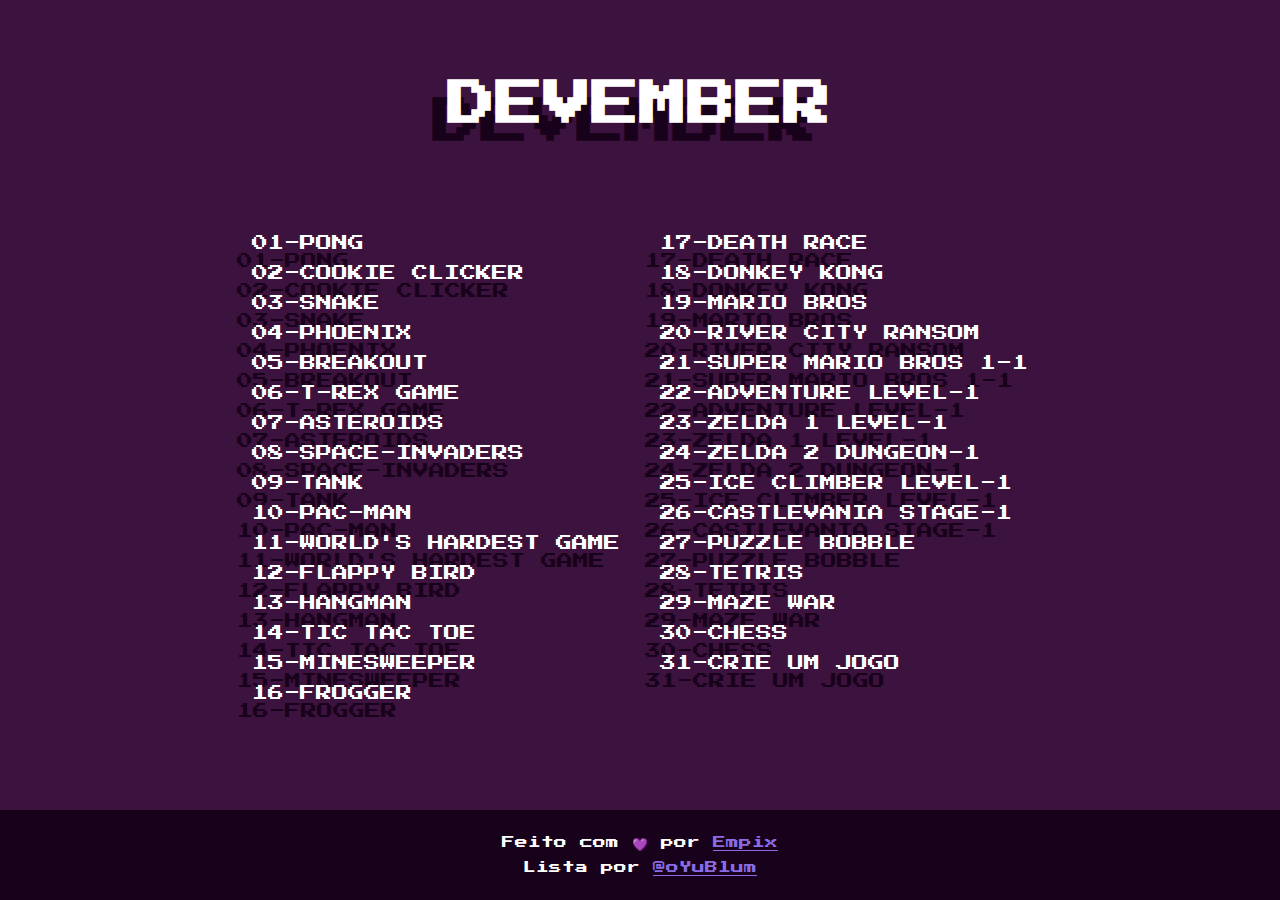
<file: index.html>
<!DOCTYPE html>
<html lang="en">
  <head>
    <title>Devember - Empix</title>

    <meta charset="UTF-8" />
    <meta name="viewport" content="width=device-width, initial-scale=1.0" />

    <link rel="stylesheet" href="./style.css" />
  </head>
  <body>
    <div class="container">
      <h1 class="title">DEVEMBER</h1>
      <ul class="game-list">
        <li>
          <ul>
            <li><a href="">01-PONG</a></li>
            <li><a href="">02-COOKIE CLICKER</a></li>
            <li><a href="">03-SNAKE</a></li>
            <li><a href="">04-PHOENIX</a></li>
            <li><a href="">05-BREAKOUT</a></li>
            <li><a href="">06-T-REX GAME</a></li>
            <li><a href="">07-ASTEROIDS</a></li>
            <li><a href="">08-SPACE-INVADERS</a></li>
            <li><a href="">09-TANK</a></li>
            <li><a href="">10-PAC-MAN</a></li>
            <li><a href="">11-WORLD'S HARDEST GAME</a></li>
            <li><a href="">12-FLAPPY BIRD</a></li>
            <li><a href="">13-HANGMAN</a></li>
            <li><a href="">14-TIC TAC TOE</a></li>
            <li><a href="">15-MINESWEEPER</a></li>
            <li><a href="">16-FROGGER</a></li>
          </ul>
        </li>
        <li>
          <ul>
            <li><a href="">17-DEATH RACE</a></li>
            <li><a href="">18-DONKEY KONG</a></li>
            <li><a href="">19-MARIO BROS</a></li>
            <li><a href="">20-RIVER CITY RANSOM</a></li>
            <li><a href="">21-SUPER MARIO BROS 1-1</a></li>
            <li><a href="">22-ADVENTURE LEVEL-1</a></li>
            <li><a href="">23-ZELDA 1 LEVEL-1</a></li>
            <li><a href="">24-ZELDA 2 DUNGEON-1</a></li>
            <li><a href="">25-ICE CLIMBER LEVEL-1</a></li>
            <li><a href="">26-CASTLEVANIA STAGE-1</a></li>
            <li><a href="">27-PUZZLE BOBBLE</a></li>
            <li><a href="">28-TETRIS</a></li>
            <li><a href="">29-MAZE WAR</a></li>
            <li><a href="">30-CHESS</a></li>
            <li><a href="">31-CRIE UM JOGO</a></li>
          </ul>
        </li>
      </ul>
    </div>

    <footer>
      <p>Feito com 💜 por <a href="https://github.com/empixx">Empix</a></p>
      <p>
        Lista por
        <a href="https://twitter.com/oYuBlum/status/1333455297759891461?s=20">
          @oYuBlum
        </a>
      </p>
    </footer>
  </body>
</html>
</file>
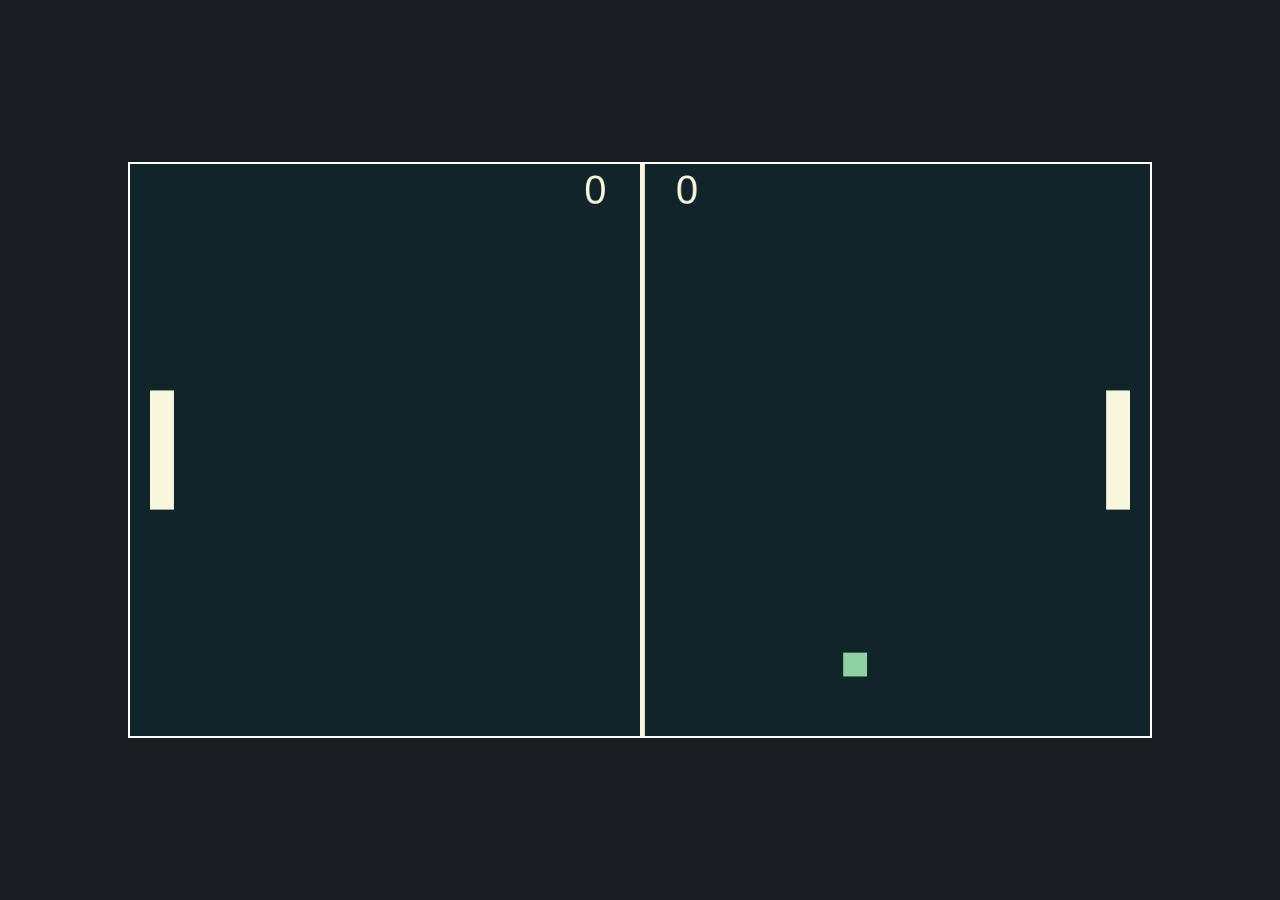
<file: games/pong/index.html>
<!DOCTYPE html>
<html lang="en">
  <head>
    <title>Pong</title>

    <meta charset="UTF-8" />
    <meta name="viewport" content="width=device-width, initial-scale=1.0" />

    <link rel="stylesheet" href="./style.css" />
  </head>
  <body>
    <div class="container">
      <canvas></canvas>
    </div>

    <script src="./scripts/objects.js"></script>
    <script src="./scripts/script.js"></script>
  </body>
</html>
</file>
<file: style.css>
/* Fonts */
@import url('https://fonts.googleapis.com/css2?family=Press+Start+2P&display=swap');

/* Reset */
* {
  margin: 0;
  padding: 0;
  outline: none;
  box-sizing: border-box;
}

body {
  width: 100%;
  height: 100%;
  background-color: #3c123e;
  color: #ffffff;
  font-family: 'Press Start 2P', cursive;
}

ul {
  list-style: none;
}

ul a {
  color: #ffffff;
  text-decoration: none;
}

/* Container */
.container {
  width: 100%;
  height: 100%;
  min-height: 100vh;
  display: flex;
  align-items: center;
  flex-direction: column;
  gap: 100px;
  padding-top: 80px;
}

/* Title */
.title {
  text-shadow: -15px 18px 0px #18011b;
  font-size: 3rem;
}

/* List */
.game-list {
  display: flex;
  gap: 40px;
  line-height: 30px;
}

.game-list li a {
  display: block;
  text-shadow: -15px 18px 0px #18011b;
  font-size: 1rem;
}

.game-list li ul li {
  /* transition: transform 0.2s; */
}

.game-list li ul li:hover {
  transform: scale(1.1);
}

/* Footer */
footer {
  width: 100%;
  background-color: #18011b;
  padding: 20px;
  display: flex;
  justify-content: center;
  align-items: center;
  position: absolute;
  flex-direction: column;
  line-height: 25px;
  bottom: 0;
}

footer p {
  font-size: 0.8rem;
}

footer p a {
  color: #886ce4;
  transition: color 0.2s;
}

footer p a:hover {
  color: #b9a5fd;
}

@media (max-width: 855px) {
  /* Container */
  .container {
    padding: 40px 30px 40px 30px;
    gap: 40px;
  }

  /* Title */
  .title {
    text-shadow: -15px 18px 0px #18011b;
    font-size: 2rem;
  }

  /* List */
  .game-list {
    display: flex;
    gap: 0;
    flex-direction: column;
  }

  /* Footer */
  footer {
    display: flex;
    justify-content: center;
    align-items: center;
    position: static;
  }
}
</file>
<file: games/pong/style.css>
/* Reset */
* {
  padding: 0;
  margin: 0;
  box-sizing: border-box;
  outline: none;
}

body {
  width: 100%;
  height: 100%;
  background-color: #1a1d21;
}

/* Container */
.container {
  width: 100%;
  height: 100%;
  min-height: 100vh;
  display: flex;
  justify-content: center;
  align-items: center;
}

/* Canvas */
canvas {
  border: 2px solid #fff;
  background-color: #11242a;
}
</file>
